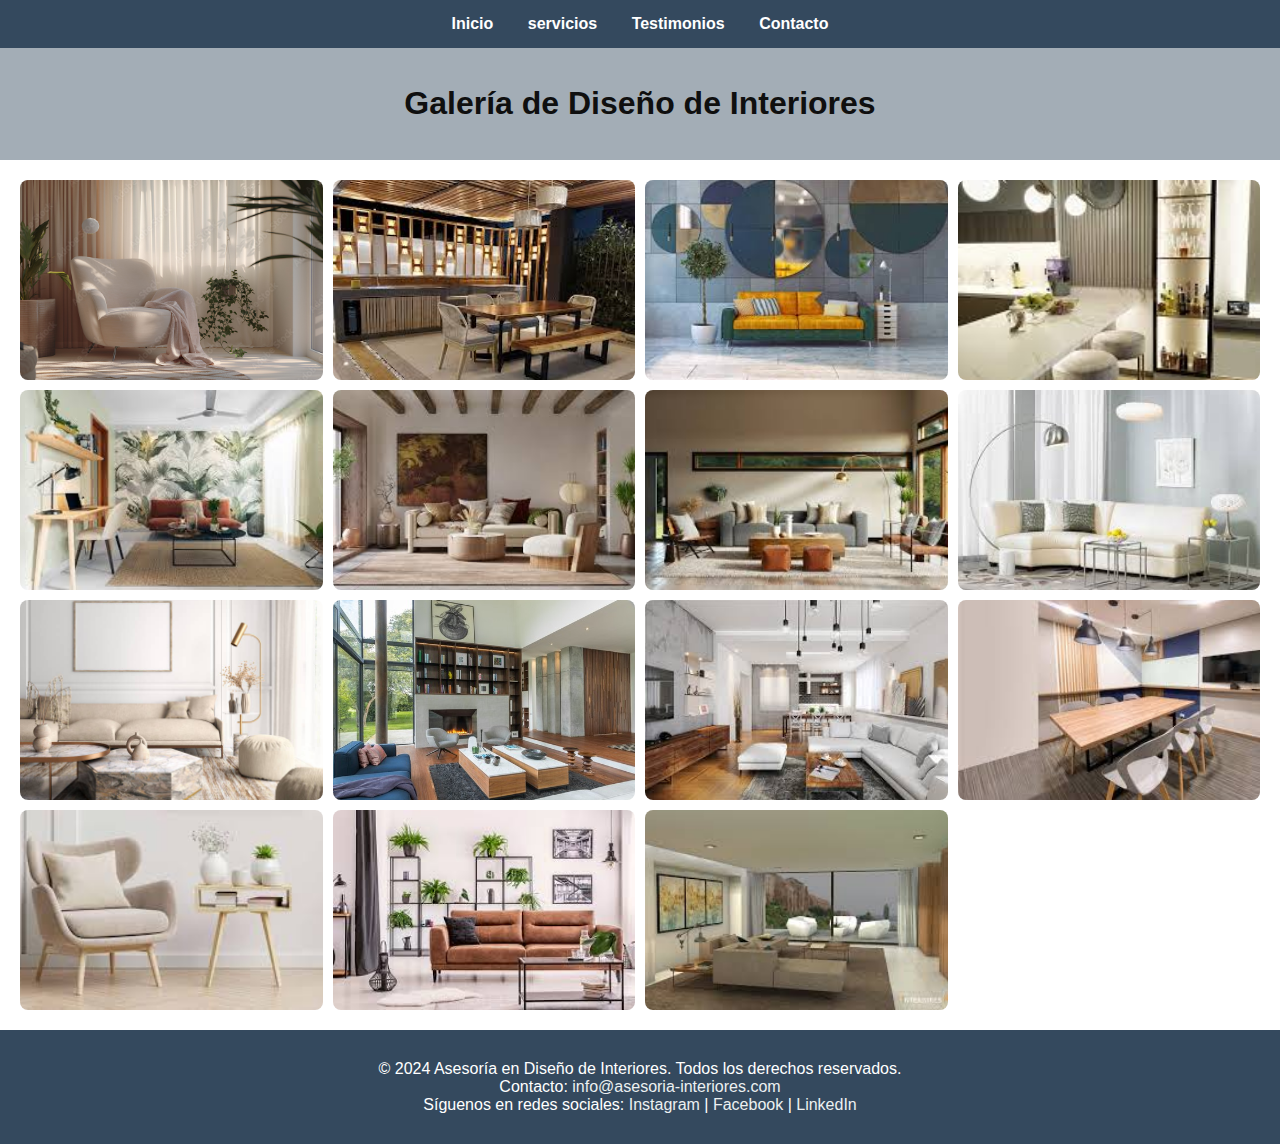
<file: Asesoria/html/Galeria.html>
<!DOCTYPE html>
<html lang="es">
<head>
    <meta charset="UTF-8">
    <meta name="viewport" content="width=device-width, initial-scale=1.0">
    <title>Galería de Diseño de Interiores</title>
    <link rel="stylesheet" href="../css/Galeria.css">
</head>
<body>

    <nav>
        <ul>
            <li><a href="principal.html">Inicio</a></li>
            <li><a href="servicios.html">servicios</a></li>
            <li><a href="#testimonios">Testimonios</a></li>
            <li><a href="#contacto">Contacto</a></li>
        </ul>
    </nav>

    <header>
        <h1>Galería de Diseño de Interiores</h1>
    </header>
    <main>
        <section class="gallery">
            <div class="gallery-item">
                <img src="../img/1.jpg" alt="Descripción de la imagen 1">
            </div>
            <div class="gallery-item">
                <img src="../img/10.jpg" alt="Descripción de la imagen 2">
            </div>
            <div class="gallery-item">
                <img src="../img/11.jpg" alt="Descripción de la imagen 3">
            </div>
            <div class="gallery-item">
                <img src="../img/12.jpg" alt="Descripción de la imagen 4">
            </div>
            <div class="gallery-item">
                <img src="../img/13.jpg" alt="Descripción de la imagen 4">
            </div>
            <div class="gallery-item">
                <img src="../img/15.jpg" alt="Descripción de la imagen 4">
            </div>
            <div class="gallery-item">
                <img src="../img/16.jpg" alt="Descripción de la imagen 4">
            </div>
            <div class="gallery-item">
                <img src="../img/17.jpg" alt="Descripción de la imagen 4">
            </div>
            <div class="gallery-item">
                <img src="../img/2.jpg" alt="Descripción de la imagen 4">
            </div>
            <div class="gallery-item">
                <img src="../img/3.jpg" alt="Descripción de la imagen 4">
            </div>
            <div class="gallery-item">
                <img src="../img/4.jpg" alt="Descripción de la imagen 4">
            </div>
            <div class="gallery-item">
                <img src="../img/5.jpg" alt="Descripción de la imagen 4">
            </div>
            <div class="gallery-item">
                <img src="../img/6.jpg" alt="Descripción de la imagen 4">
            </div>
            <div class="gallery-item">
                <img src="../img/7.jpg" alt="Descripción de la imagen 4">
            </div>
            <div class="gallery-item">
                <img src="../img/8.jpg" alt="Descripción de la imagen 4">
            </div>
            <!-- Agrega más imágenes según sea necesario -->
        </section>
    </main>
    <footer id="contacto">
        <p>&copy; 2024 Asesoría en Diseño de Interiores. Todos los derechos reservados.</p>
        <p>Contacto: <a href="mailto:info@asesoria-interiores.com">info@asesoria-interiores.com</a></p>
        <p>Síguenos en redes sociales:
            <a href="#">Instagram</a> | 
            <a href="#">Facebook</a> | 
            <a href="#">LinkedIn</a>
        </p>
    </footer>
</body>
</html>
</file>
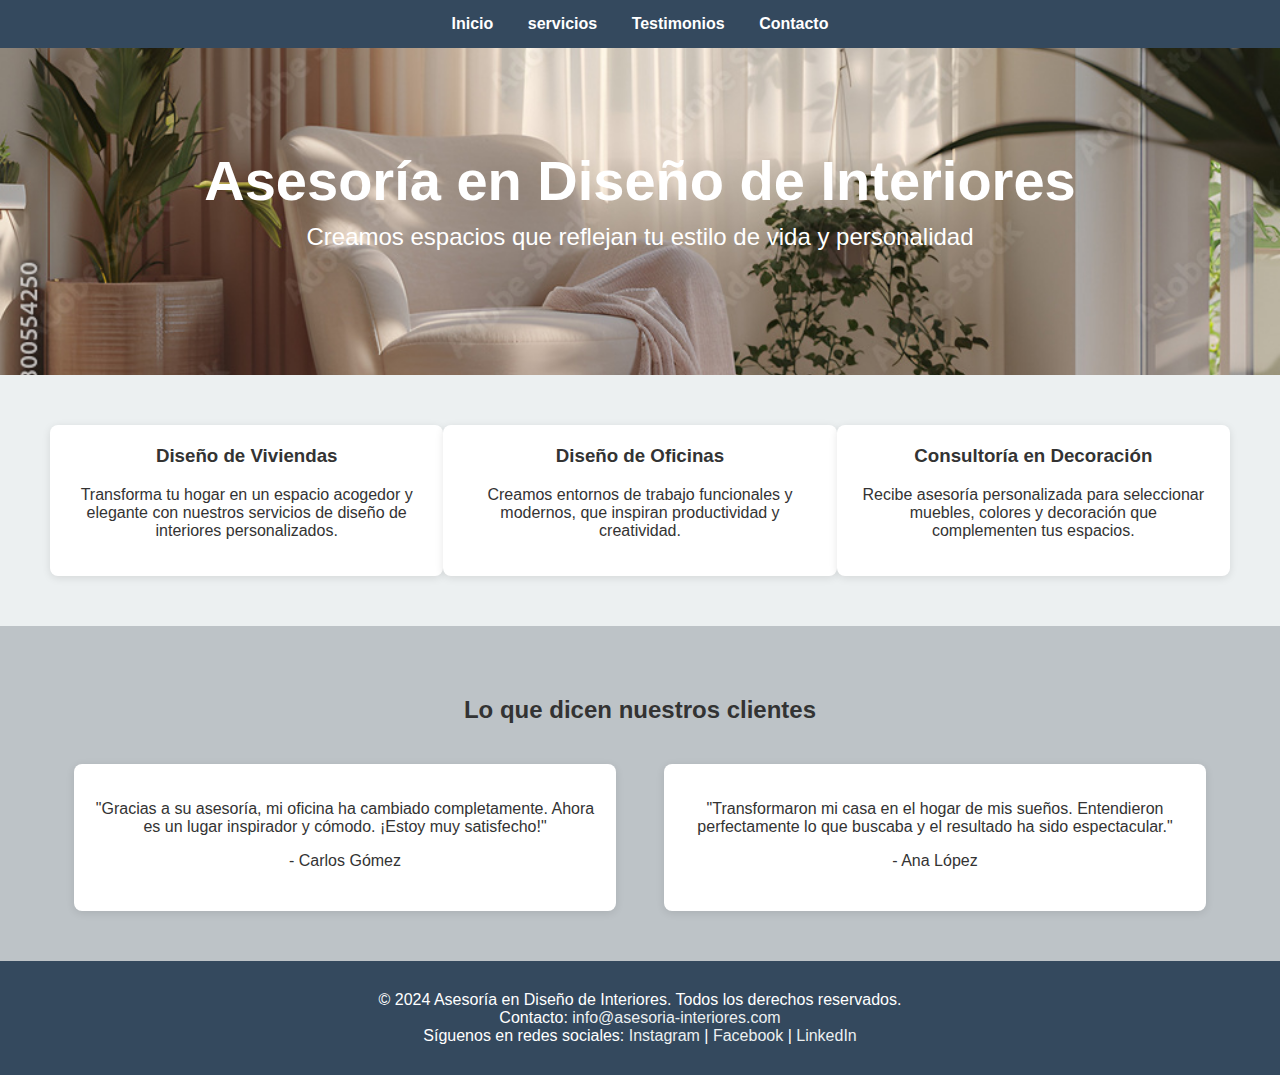
<file: Asesoria/html/principal.html>
<!DOCTYPE html>
<html lang="es">
<head>
    <meta charset="UTF-8">
    <meta name="viewport" content="width=device-width, initial-scale=1.0">
    <meta http-equiv="X-UA-Compatible" content="IE=edge">
    <title>Asesoría de Diseño de Interiores</title>
    <link rel="stylesheet" href="../css/principla.css">
</head>
<body>

    <!-- Barra de navegación -->
    <nav>
        <ul>
            <li><a href="principal.html">Inicio</a></li>
            <li><a href="servicios.html">servicios</a></li>
            <li><a href="#testimonios">Testimonios</a></li>
            <li><a href="#contacto">Contacto</a></li>
        </ul>
    </nav>

    <!-- Encabezado -->
    <header id="inicio">
        <h1>Asesoría en Diseño de Interiores</h1>
        <p>Creamos espacios que reflejan tu estilo de vida y personalidad</p>
    </header>

    <!-- Sección de servicios -->
    <section class="services" id="servicios">
        <div class="service-item">
            <h3>Diseño de Viviendas</h3>
            <p>Transforma tu hogar en un espacio acogedor y elegante con nuestros servicios de diseño de interiores personalizados.</p>
        </div>
        <div class="service-item">
            <h3>Diseño de Oficinas</h3>
            <p>Creamos entornos de trabajo funcionales y modernos, que inspiran productividad y creatividad.</p>
        </div>
        <div class="service-item">
            <h3>Consultoría en Decoración</h3>
            <p>Recibe asesoría personalizada para seleccionar muebles, colores y decoración que complementen tus espacios.</p>
        </div>
    </section>

    <!-- Sección de testimonios -->
    <section class="testimonials">
        <h2>Lo que dicen nuestros clientes</h2>
        
        <div class="box-testimonials">
            
            <div class="testimonial-item">
                <p>"Gracias a su asesoría, mi oficina ha cambiado completamente. Ahora es un lugar inspirador y cómodo. ¡Estoy muy satisfecho!"</p>
                <h4>- Carlos Gómez</h4>
            </div>
            <div class="testimonial-item">
                <p>"Transformaron mi casa en el hogar de mis sueños. Entendieron perfectamente lo que buscaba y el resultado ha sido espectacular."</p>
                <h4>- Ana López</h4>
            </div>
        </div>
    </section>

    <!-- Pie de página -->
    <footer id="contacto">
        <p>&copy; 2024 Asesoría en Diseño de Interiores. Todos los derechos reservados.</p>
        <p>Contacto: <a href="mailto:info@asesoria-interiores.com">info@asesoria-interiores.com</a></p>
        <p>Síguenos en redes sociales:
            <a href="#">Instagram</a> | 
            <a href="#">Facebook</a> | 
            <a href="#">LinkedIn</a>
        </p>
    </footer>

</body>
</html>
</file>
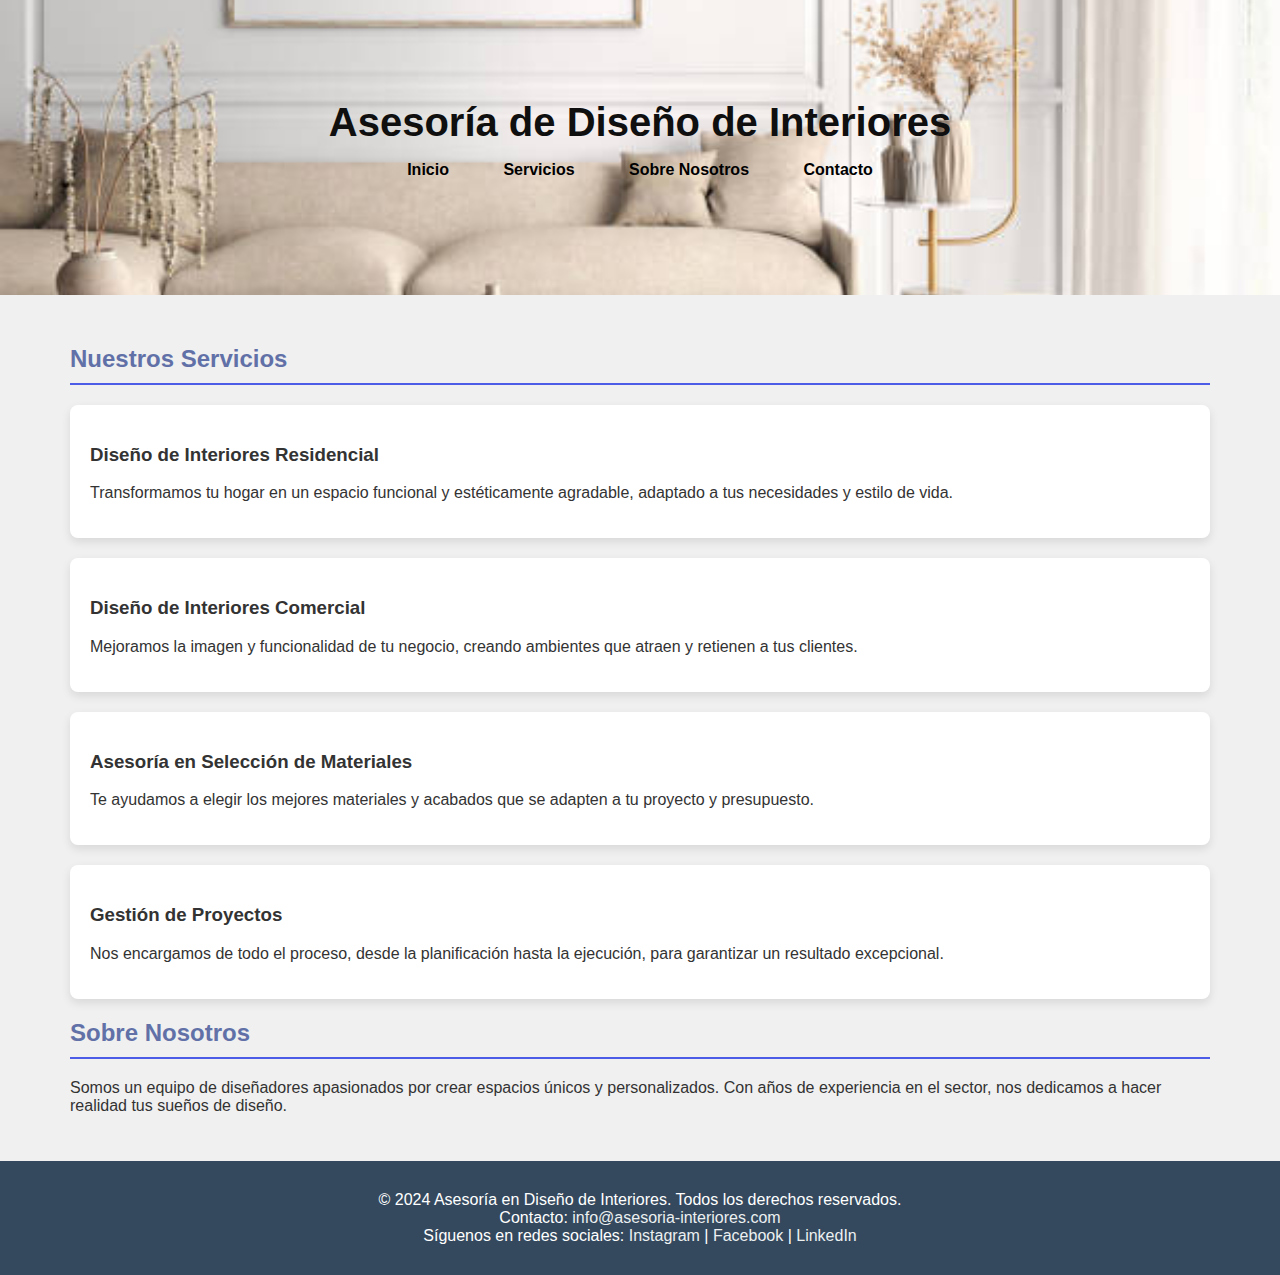
<file: Asesoria/html/servicios.html>
<!DOCTYPE html>
<html lang="es">
<head>
    <meta charset="UTF-8">
    <meta name="viewport" content="width=device-width, initial-scale=1.0">
    <title>Servicios - Asesoría de Diseño de Interiores</title>
    <link rel="stylesheet" href="../css/servicios.css"> 
</head>
<body>
    <header>
        <h1>Asesoría de Diseño de Interiores</h1>
        <nav>
            <ul>
                <li><a href="principal.html">Inicio</a></li>
                <li><a href="servicios.html">Servicios</a></li>
                <li><a href="sobrenosotros.html">Sobre Nosotros</a></li>
                <li><a href="">Contacto</a></li>
            </ul>
        </nav>
    </header>

    <main>
        <section id="servicios">
            <h2>Nuestros Servicios</h2>
            <div class="servicio">
                <h3>Diseño de Interiores Residencial</h3>
                <p>Transformamos tu hogar en un espacio funcional y estéticamente agradable, adaptado a tus necesidades y estilo de vida.</p>
            </div>
            <div class="servicio">
                <h3>Diseño de Interiores Comercial</h3>
                <p>Mejoramos la imagen y funcionalidad de tu negocio, creando ambientes que atraen y retienen a tus clientes.</p>
            </div>
            <div class="servicio">
                <h3>Asesoría en Selección de Materiales</h3>
                <p>Te ayudamos a elegir los mejores materiales y acabados que se adapten a tu proyecto y presupuesto.</p>
            </div>
            <div class="servicio">
                <h3>Gestión de Proyectos</h3>
                <p>Nos encargamos de todo el proceso, desde la planificación hasta la ejecución, para garantizar un resultado excepcional.</p>
            </div>
        </section>

        <section id="sobre-nosotros">
            <h2>Sobre Nosotros</h2>
            <p>Somos un equipo de diseñadores apasionados por crear espacios únicos y personalizados. Con años de experiencia en el sector, nos dedicamos a hacer realidad tus sueños de diseño.</p>
        </section>

        
    </main>

    <footer id="contacto">
        <p>&copy; 2024 Asesoría en Diseño de Interiores. Todos los derechos reservados.</p>
        <p>Contacto: <a href="mailto:info@asesoria-interiores.com">info@asesoria-interiores.com</a></p>
        <p>Síguenos en redes sociales:
            <a href="#">Instagram</a> | 
            <a href="#">Facebook</a> | 
            <a href="#">LinkedIn</a>
        </p>
    </footer>
</body>
</html>
</file>
<file: Asesoria/css/Galeria.css>
body {
    font-family: Arial, sans-serif;
    margin: 0;
    padding: 0;
}

nav {
    background-color: #34495e;
    color: white;
    padding: 15px;
    text-align: center;
}

nav ul {
    list-style: none;
    padding: 0;
    margin: 0;
}

nav ul li {
    display: inline;
    margin: 0 15px;
}

nav ul li a {
    color: white;
    text-decoration: none;
    font-weight: bold;
}

nav ul li a:hover {
    text-decoration: underline;
}

header {
    background-color: #34495e73;
    color: rgb(15, 15, 15);
    text-align: center;
    padding: 1rem 0;
}

.gallery {
    display: grid;
    grid-template-columns: repeat(auto-fill, minmax(300px, 1fr));
    gap: 10px;
    padding: 20px;
}

.gallery-item {
    overflow: hidden; 
    height: 200px; 
}

.gallery-item img {
    width: 100%;
    height: 100%;
    object-fit: cover; 
    border-radius: 8px;
}

footer {
    background-color: #34495e;
    color: white;
    padding: 30px;
    text-align: center;
}

footer p {
    margin: 0;
}

footer a {
    color: #ecf0f1;
    text-decoration: none;
}

footer a:hover {
    text-decoration: underline;
}
</file>
<file: Asesoria/css/principla.css>
/* Estilos globales */
body {
    font-family: 'Arial', sans-serif;
    margin: 0;
    padding: 0;
    background-color: #f9f9f9;
    color: #333;
}

/* Estilos de la barra de navegación */
nav {
    background-color: #34495e;
    color: white;
    padding: 15px;
    text-align: center;
}

nav ul {
    list-style: none;
    padding: 0;
    margin: 0;
}

nav ul li {
    display: inline;
    margin: 0 15px;
}

nav ul li a {
    color: white;
    text-decoration: none;
    font-weight: bold;
}

nav ul li a:hover {
    text-decoration: underline;
}

/* Encabezado */
header {
    background-image: url(../img/1.jpg);
    background-size: cover;
    background-position: center;
    color: white;
    padding: 100px 0;
    text-align: center;
}

header h1 {
    font-size: 3.5em;
    margin: 0;
}

header p {
    font-size: 1.5em;
    margin-top: 10px;
}

/* Sección de servicios */
.services {
    display: flex;
    justify-content: space-around;
    padding: 50px;
    background-color: #ecf0f1;
}

.service-item {
    background-color: white;
    padding: 20px;
    border-radius: 8px;
    width: 30%;
    box-shadow: 0 2px 8px rgba(0, 0, 0, 0.1);
    text-align: center;
}

.service-item h3 {
    margin-top: 0;
}

.service-item p {
    font-size: 1em;
}

/* Testimonios */
.testimonials {
    padding: 50px;
    background-color: #bdc3c7;
    text-align: center;
}

.box-testimonials{
    display: flex;
}

.testimonials h2 {
    margin-bottom: 40px;
}

.testimonial-item {
    background-color: white;
    padding: 20px;
    border-radius: 8px;
    display: inline-block;
    width: 45%;
    margin: 0 2%;
    box-shadow: 0 2px 8px rgba(0, 0, 0, 0.1);
}

.testimonial-item h4 {
    margin-top: 15px;
    font-weight: normal;
}

/* Pie de página */
footer {
    background-color: #34495e;
    color: white;
    padding: 30px;
    text-align: center;
}

footer p {
    margin: 0;
}

footer a {
    color: #ecf0f1;
    text-decoration: none;
}

footer a:hover {
    text-decoration: underline;
}
</file>
<file: Asesoria/css/servicios.css>
* {
    box-sizing: border-box;
}

body {
    font-family: 'Arial', sans-serif;
    margin: 0;
    padding: 0;
    background-color: #f0f0f0;
    color: #333;
}

header {
    background-image: url(../img/2.jpg);
    background-size: cover;
    background-position: center;
    color: rgb(15, 15, 15);
    padding: 100px 0;
    text-align: center;
}

header h1 {
    font-size: 2.5em;
    margin: 0;
}



nav {
    margin-top: 15px;
}

nav ul {
    list-style-type: none;
    padding: 0;
}

nav ul li {
    display: inline;
    margin: 0 25px;
}

nav ul li a {
    color: rgb(0, 0, 0);
    text-decoration: none;
    font-weight: bold;
    transition: color 0.3s;
}

nav ul li a:hover {
    color: #143f9c; 
}

main {
    padding: 30px;
    max-width: 1200px;
    margin: auto;
}

h2 {
    color: #6171a8;
    border-bottom: 2px solid #4c5ce7;
    padding-bottom: 10px;
}

.servicio {
    background: white;
    border-radius: 8px;
    margin: 20px 0;
    padding: 20px;
    box-shadow: 0 4px 10px rgba(0, 0, 0, 0.1);
    transition: transform 0.3s;
}

.servicio:hover {
    transform: translateY(-5px); 
}


form label {
    display: block;
    margin: 10px 0 5px;
}

form input, form textarea {
    width: 100%;
    padding: 12px;
    margin: 5px 0 15px;
    border: 1px solid #ccc;
    border-radius: 4px;
    transition: border 0.3s;
}

form input:focus, form textarea:focus {
    border-color: #4CAF50;
}

form button {
    background: #4CAF50;
    color: white;
    padding: 12px 15px;
    border: none;
    border-radius: 4px;
    cursor: pointer;
    transition: background 0.3s;
}

footer {
    background-color: #34495e;
    color: white;
    padding: 30px;
    text-align: center;
}

footer p {
    margin: 0;
}

footer a {
    color: #ecf0f1;
    text-decoration: none;
}

footer a:hover {
    text-decoration: underline;
}
</file>
